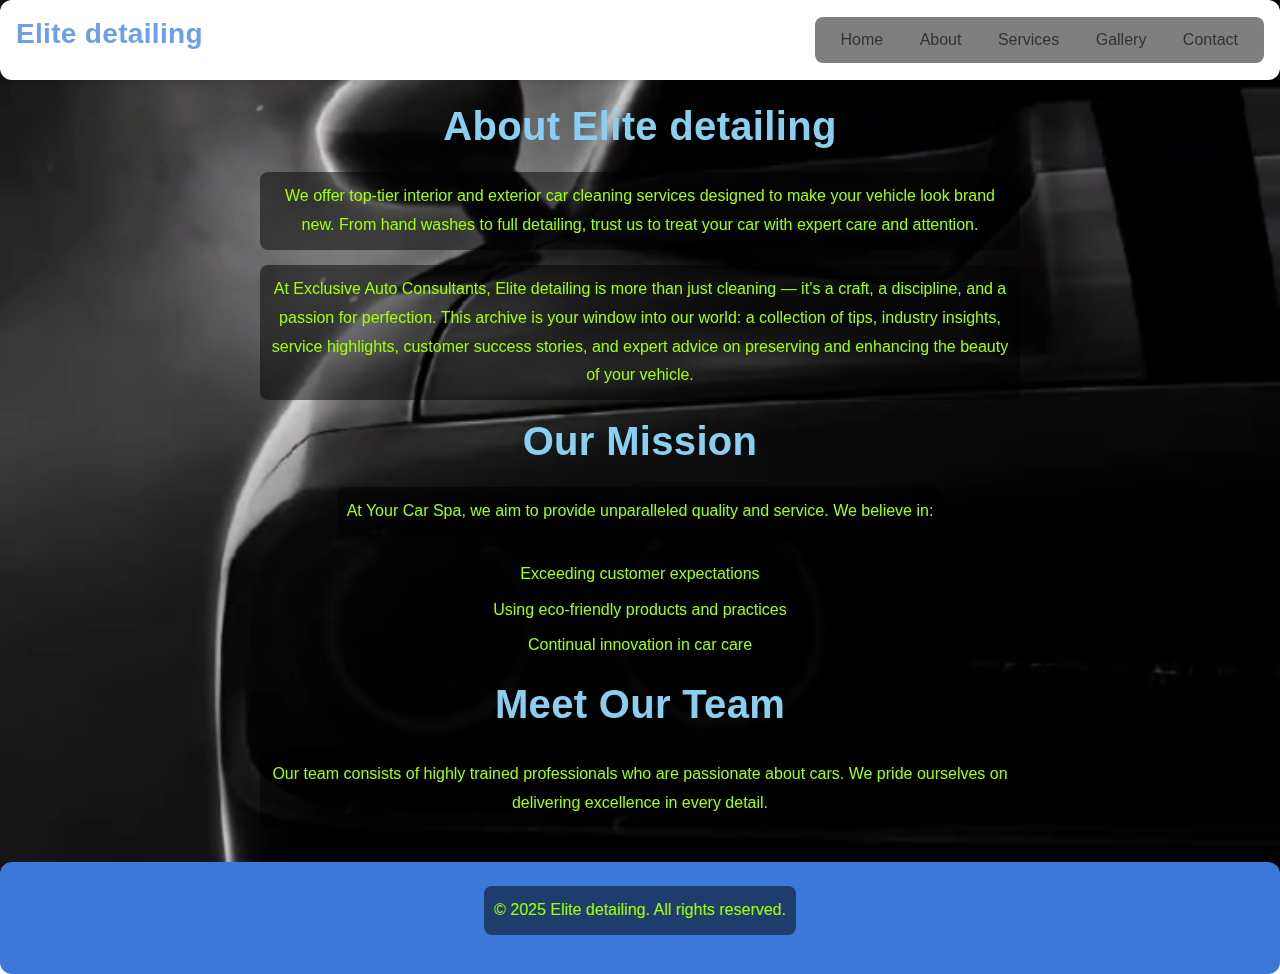
<file: about.html>
<!DOCTYPE html>
<html lang="en">
<head>
  <meta charset="UTF-8" />
  <title>Elite detailing | About</title>
  <link rel="stylesheet" href="styles.css">
  <link rel="stylesheet" href="https://fonts.googleapis.com/css2?family=Pacifico&display=swap">
  <!-- Meta tags for responsiveness and SEO -->
  <meta name="viewport" content="width=device-width, initial-scale=1.0" />
  <meta name="description" content="Learn more about Your Car Spa's history and mission." />
</head>
<body class="about">

  <!-- Background Video -->
  <video id="background-video" autoplay muted loop playsinline>
    <source src="videos/video.mp4" type="video/mp4">
    Your browser does not support HTML5 video.
  </video>
  
  <!-- Navigation -->
  <header>
    <nav>
      <a href="index.html" aria-label="Home Page">
        <h1>Elite detailing</h1>
      </a>
      <ul>
        <li><a href="index.html">Home</a></li>
        <li><a href="about.html" aria-current="page">About</a></li>
        <li><a href="services.html">Services</a></li>
        <li><a href="gallery.html">Gallery</a></li>
        <li><a href="contact.html">Contact</a></li>
      </ul>
    </nav>
  </header>

  <!-- About Content -->
  <main>
    <section id="about-us">
      <h2>About Elite detailing</h2>
      <p>
        We offer top-tier interior and exterior car cleaning services designed to make your vehicle look brand new. 
        From hand washes to full detailing, trust us to treat your car with expert care and attention.
      </p>
      <p>
        At Exclusive Auto Consultants, Elite detailing is more than just cleaning — it’s a craft, a discipline, 
        and a passion for perfection. This archive is your window into our world: a collection of tips, industry insights, service highlights, 
        customer success stories, and expert advice on preserving and enhancing the beauty of your vehicle.
      </p>
    </section>

    <section id="our-mission">
      <h2>Our Mission</h2>
      <p>
        At Your Car Spa, we aim to provide unparalleled quality and service. We
        believe in:
      </p>
      <ul>
        <li>Exceeding customer expectations</li>
        <li>Using eco-friendly products and practices</li>
        <li>Continual innovation in car care</li>
      </ul>
    </section>

    <section id="our-team">
      <h2>Meet Our Team</h2>
      <p>
        Our team consists of highly trained professionals who are passionate
        about cars. We pride ourselves on delivering excellence in every detail.
      </p>
      <!-- Team Member Profiles (optional) -->
      <!--
      <article>
        <img src="path/to/team-member.jpg" alt="Team member photo" />
        <h3>John Doe</h3>
        <p>Lead Detailer with 10+ years of experience.</p>
      </article>
      -->
    </section>
  </main>

  <!-- Footer -->
  <footer>
    <p>&copy; 2025 Elite detailing. All rights reserved.</p>
  </footer>
</body>
</html>
</file>
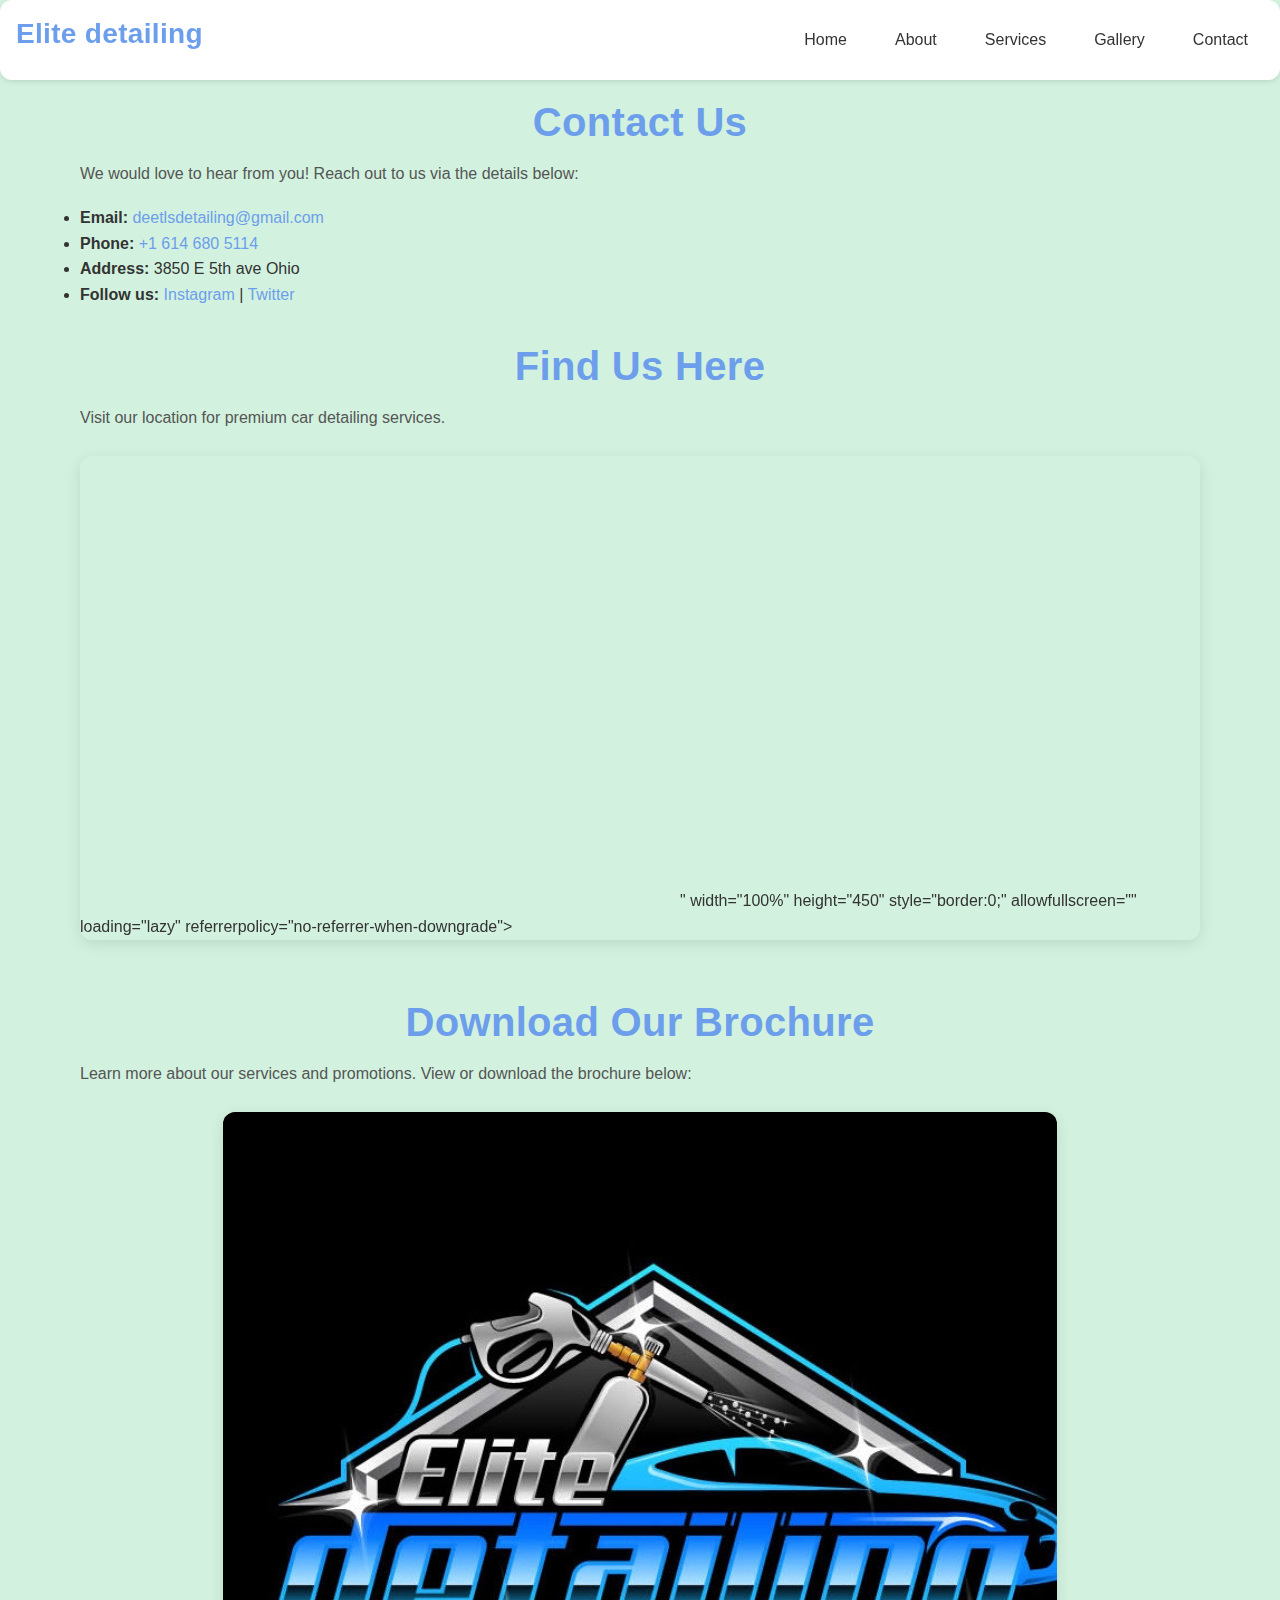
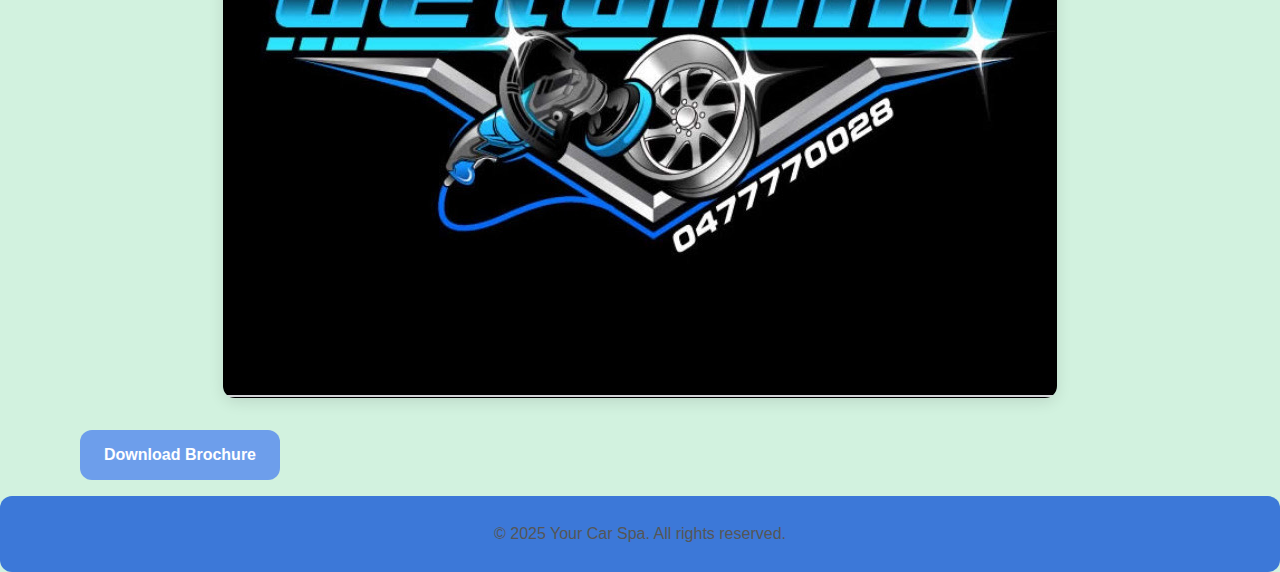
<file: contact.html>
<!DOCTYPE html>
<html lang="en">
<head>
  <meta charset="UTF-8">
  <meta name="viewport" content="width=device-width, initial-scale=1.0">
  <meta name="description" content="Get in touch with Your Car Spa.">
  <title>Elite detailing | Contact</title>
  <link rel="stylesheet" href="styles.css">
  <link rel="stylesheet" href="https://fonts.googleapis.com/css2?family=Pacifico&display=swap">
</head>
<body class="contact">

  <!-- Navigation -->
  <header>
    <nav>
      <a href="index.html" aria-label="Home Page">
        <h1>Elite detailing</h1>
      </a>
      <ul>
        <li><a href="index.html">Home</a></li>
        <li><a href="about.html">About</a></li>
        <li><a href="services.html">Services</a></li>
        <li><a href="gallery.html">Gallery</a></li>
        <li><a href="contact.html" aria-current="page">Contact</a></li>
      </ul>
    </nav>
  </header>

  <!-- Contact Details -->
  <main>
    <section class="container">
      <h2>Contact Us</h2>
      <p>We would love to hear from you! Reach out to us via the details below:</p>
      <ul>
        <li><strong>Email:</strong> <a href="mailto:info@yourcarspa.com">deetlsdetailing@gmail.com</a></li>
        <li><strong>Phone:</strong> <a href="tel:+1234567890">+1 614 680 5114</a></li>
        <li><strong>Address:</strong> 3850 E 5th ave Ohio</li>
        <li>
          <strong>Follow us:</strong>
       
          <a href="https://www.instagram.com/elitedetailing614/" target="_blank">Instagram</a> |
          <a href="https://x.com/deelsdetailing" target="_blank">Twitter</a>
        </li>
      </ul>
    </section>

    <!-- Google Map -->
    <section class="container">
      <h2>Find Us Here</h2>
      <p>Visit our location for premium car detailing services.</p>
      <div class="map-container">
        <iframe 
          src="https://www.google.com/maps/embed?pb=!1m18!1m12!1m3!1d3744.9707537517097!2d57.464444974289215!3d-20.176943181267685!2m3!1f0!2f0!3f0!3m2!1i1024!2i768!4f13.1!3m3!1m2!1s0x217c515b0e4151cd%3A0x2c3fc4e25bb92a4b!2sUniversity%20of%20Technology%2C%20Mauritius!5e0!3m2!1sen!2smu!4v1737013066556!5m2!1sen!2smu<iframe src="https://www.google.com/maps/embed?pb=!1m18!1m12!1m3!1d3056.9856700558794!2d-82.9034674874872!3d39.98642557139336!2m3!1f0!2f0!3f0!3m2!1i1024!2i768!4f13.1!3m3!1m2!1s0x883862739ba93ee9%3A0x503795773a925758!2s3850%20E%205th%20Ave%2C%20Columbus%2C%20OH%2043219!5e0!3m2!1sfr!2sus!4v1747533740192!5m2!1sfr!2sus" width="600" height="450" style="border:0;" allowfullscreen="" loading="lazy" referrerpolicy="no-referrer-when-downgrade"></iframe>"
          width="100%" 
          height="450" 
          style="border:0;" 
          allowfullscreen="" 
          loading="lazy" 
          referrerpolicy="no-referrer-when-downgrade">
        </iframe>
      </div>
    </section>

    <!-- Brochure -->
    <section class="container">
      <h2>Download Our Brochure</h2>
      <p>Learn more about our services and promotions. View or download the brochure below:</p>

      <!-- Display Brochure -->
      <div class="brochure-container">
        <img src="images/logo1.jpeg" alt="Your Car Spa Brochure" class="brochure-image">
      </div>

      <!-- Download Button -->
      <a href="images/logo1.jpeg" download="YourCarSpa.png" class="btn">Download Brochure</a>
    </section>
  </main>

  <!-- Footer -->
  <footer>
    <p>&copy; 2025 Your Car Spa. All rights reserved.</p>
  </footer>

</body>
</html>
</file>
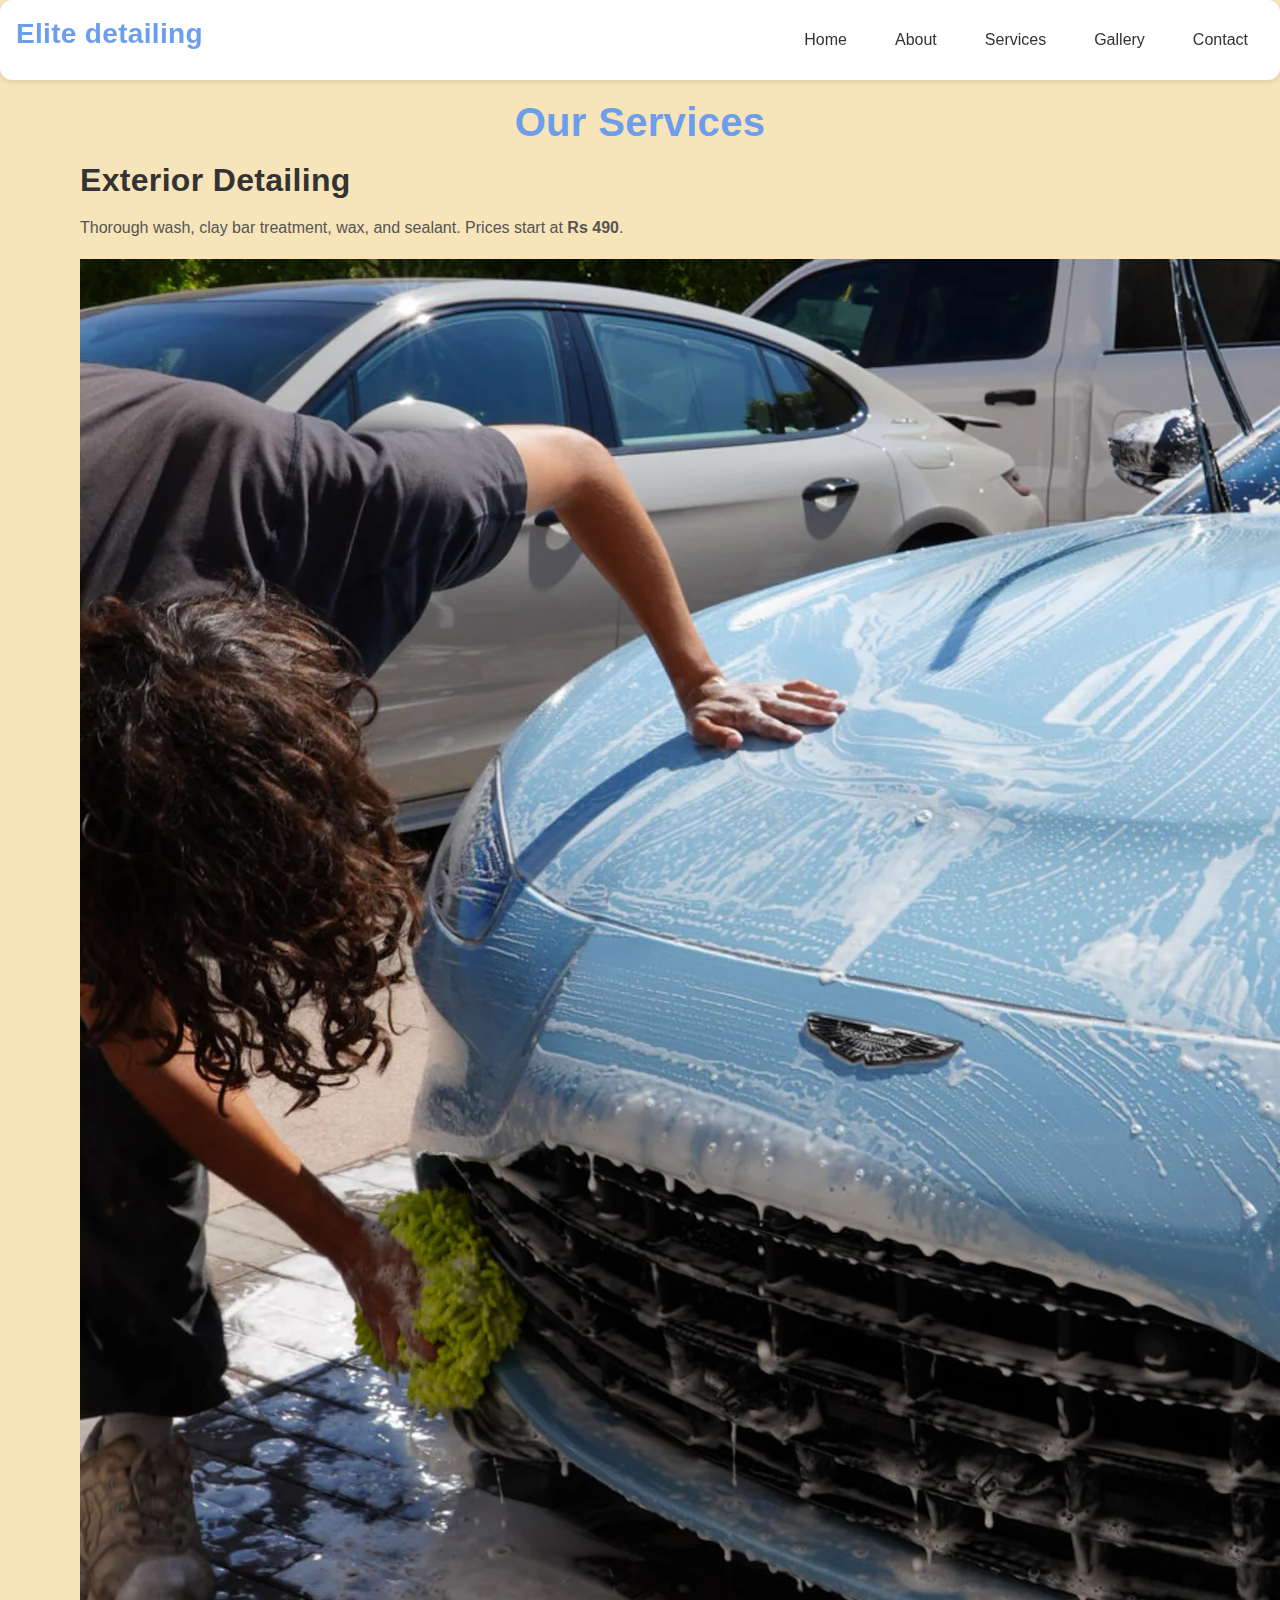
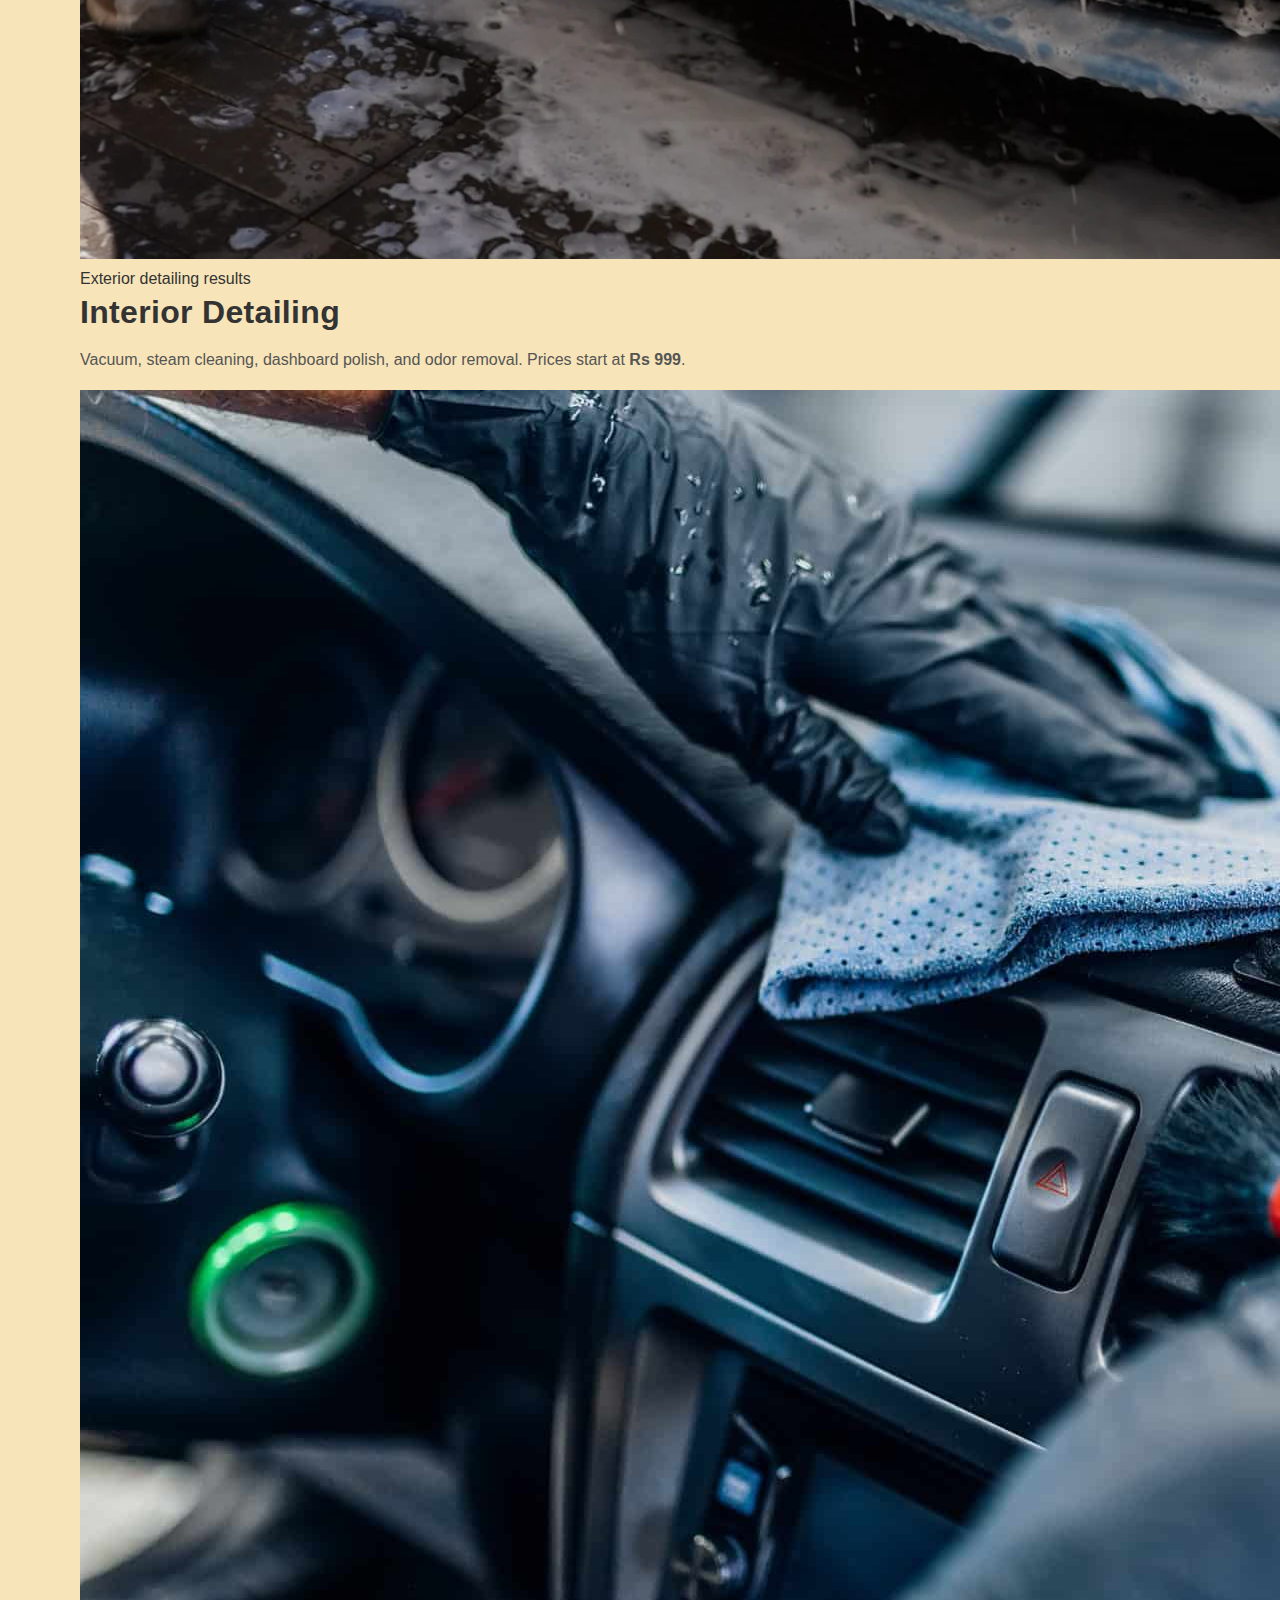
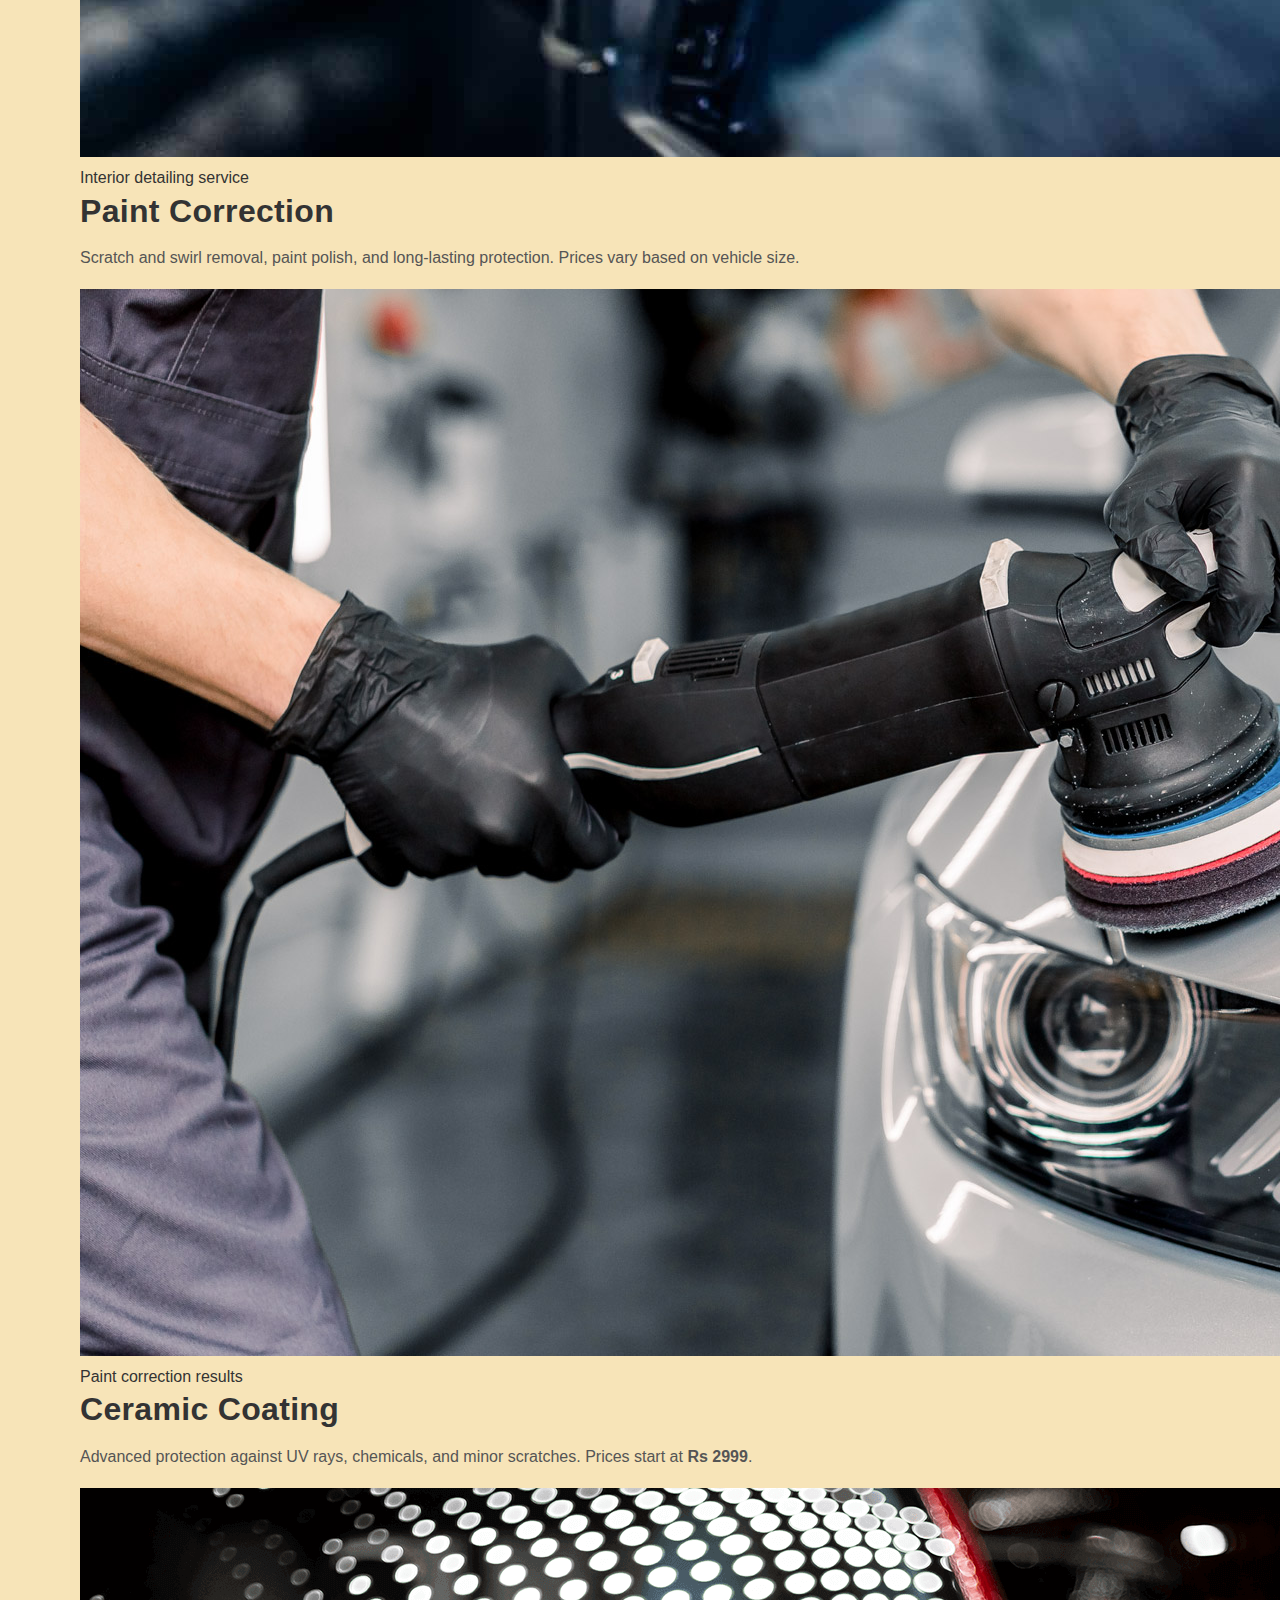
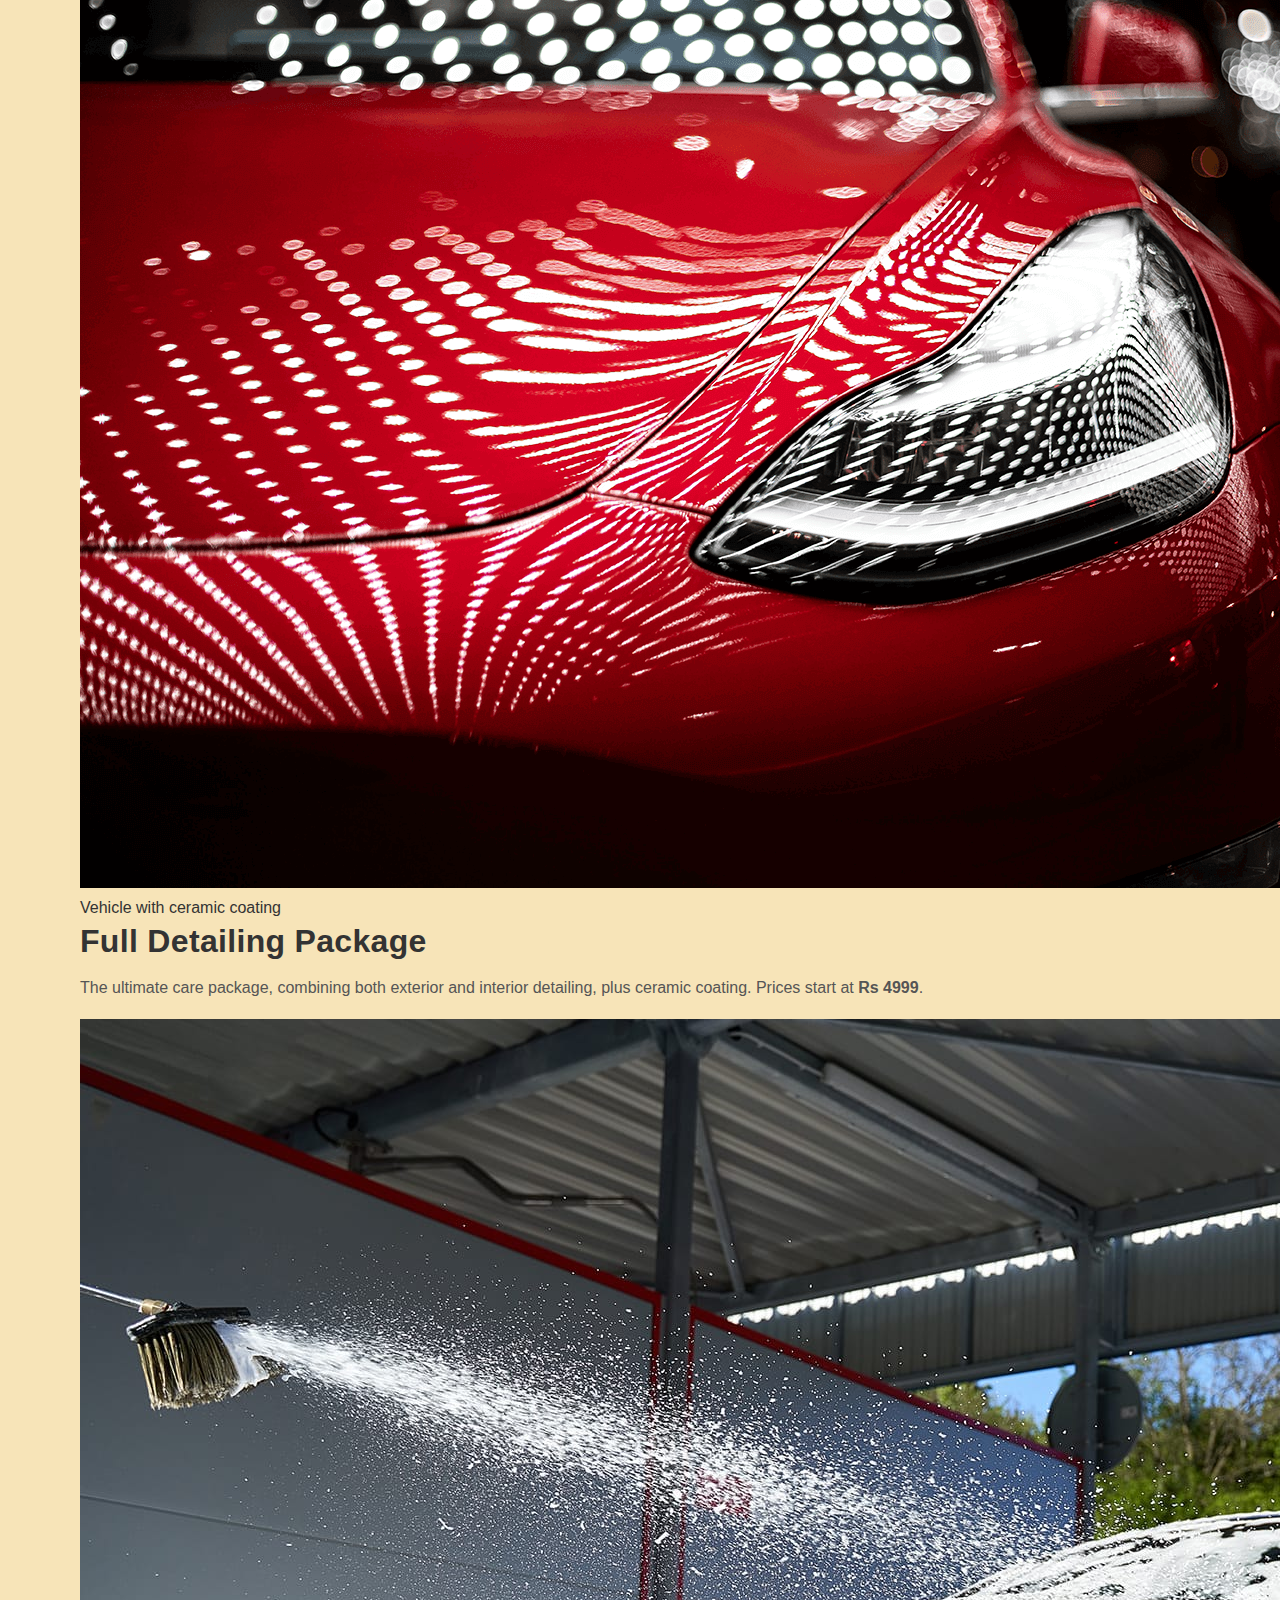
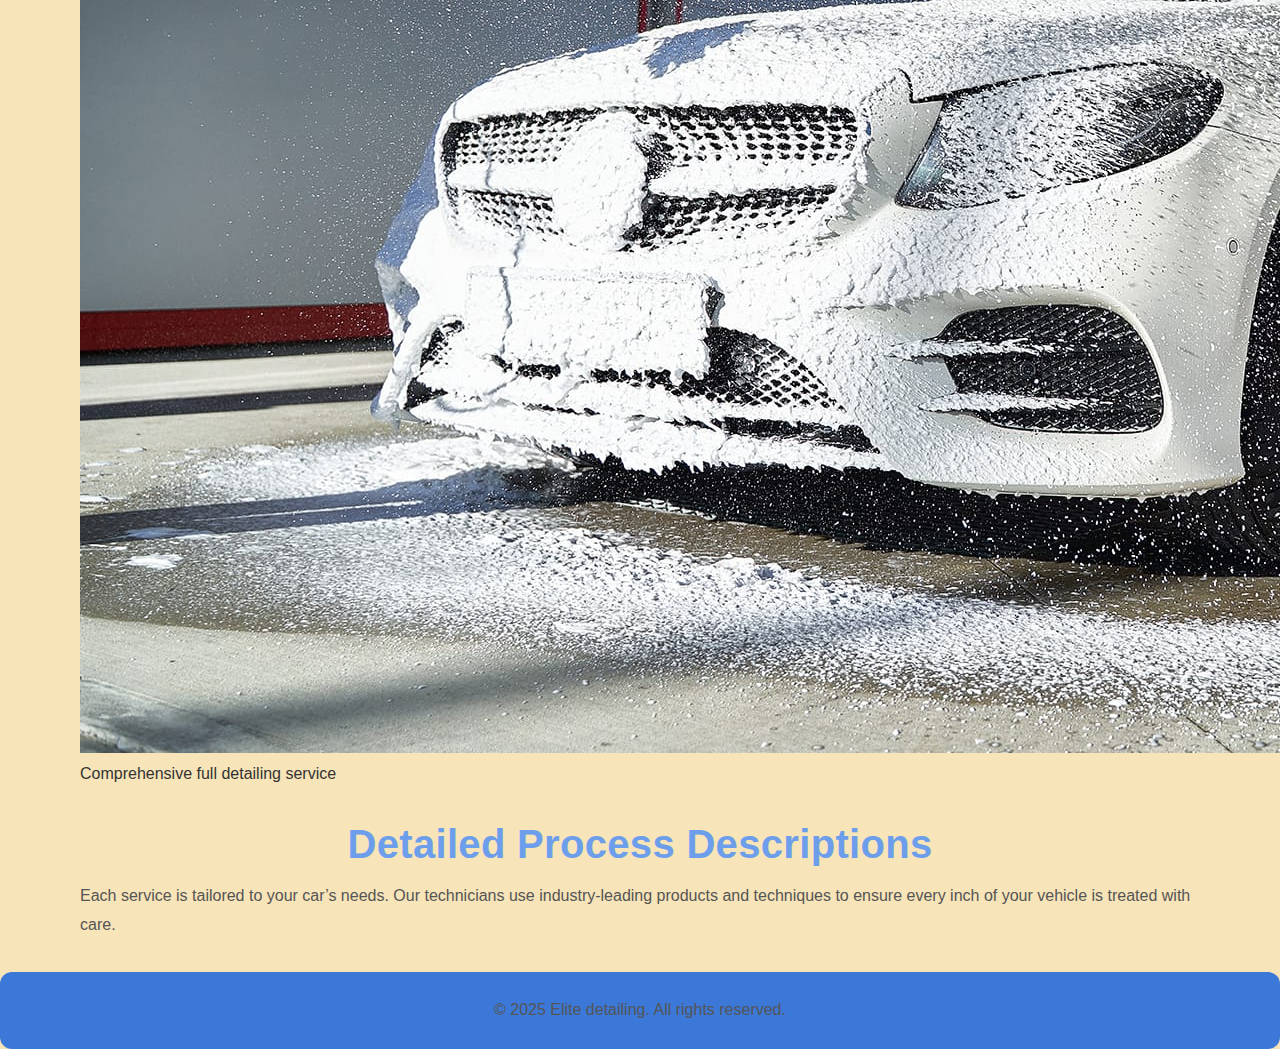
<file: services.html>
<!DOCTYPE html>
<html lang="en">
<head>
  <meta charset="UTF-8">
  <meta name="viewport" content="width=device-width, initial-scale=1.0">
  <meta name="description" content="Discover the wide range of car detailing services offered by Your Car Spa.">
  <title>Elite detailing | Services</title>
  <link rel="stylesheet" href="styles.css">
</head>
<body class="services">

  <!-- Navigation -->
  <header>
    <nav>
      <a href="index.html" aria-label="Home Page">
        <h1>Elite detailing </h1>
      </a>
      <ul>
        <li><a href="index.html">Home</a></li>
        <li><a href="about.html">About</a></li>
        <li><a href="services.html" aria-current="page">Services</a></li>
        <li><a href="gallery.html">Gallery</a></li>
        <li><a href="contact.html">Contact</a></li>
      </ul>
    </nav>
  </header>

  <!-- Services Content -->
  <main>
    <section id="services-list" class="container">
      <h2>Our Services</h2>

      <article>
        <h3>Exterior Detailing</h3>
        <p>
          Thorough wash, clay bar treatment, wax, and sealant. Prices start at <strong>Rs 490</strong>.
        </p>
        <figure>
          <img src="images/DSC01322-2_1600x.webp" alt="Before and after of a detailed red sports car" class="gallery-image">
          <figcaption>Exterior detailing results</figcaption>
        </figure>
      </article>

      <article>
        <h3>Interior Detailing</h3>
        <p>
          Vacuum, steam cleaning, dashboard polish, and odor removal. Prices start at <strong>Rs 999</strong>.
        </p>
        <figure>
          <img src="images/Interior Detailing.jpeg" alt="Deep-cleaned car interior" class="services-image">
          <figcaption>Interior detailing service</figcaption>
        </figure>
      </article>

      <article>
        <h3>Paint Correction</h3>
        <p>
          Scratch and swirl removal, paint polish, and long-lasting protection. Prices vary based on vehicle size.
        </p>
        <figure>
          <img src="images/paint_correction.jpeg" alt="Paint correction before and after" class="services-image">
          <figcaption>Paint correction results</figcaption>
        </figure>
      </article>

      <article>
        <h3>Ceramic Coating</h3>
        <p>
          Advanced protection against UV rays, chemicals, and minor scratches. Prices start at <strong>Rs 2999</strong>.
        </p>
        <figure>
          <img src="images/ceramic-coating.png" alt="Ceramic coating application" class="services-image">
          <figcaption>Vehicle with ceramic coating</figcaption>
        </figure>
      </article>

      <article>
        <h3>Full Detailing Package</h3>
        <p>
          The ultimate care package, combining both exterior and interior detailing, plus ceramic coating. Prices start at <strong>Rs 4999</strong>.
        </p>
        <figure>
          <img src="images/carwah7.jpg" alt="Full detailing package results" class="services-image">
          <figcaption>Comprehensive full detailing service</figcaption>
        </figure>
      </article>
    </section>

    <section id="detailed-services-info" class="container">
      <h2>Detailed Process Descriptions</h2>
      <p>
        Each service is tailored to your car’s needs. Our technicians use industry-leading products and techniques to ensure every inch of your vehicle is treated with care.
      </p>
    </section>
  </main>

  <!-- Footer -->
  <footer>
    <p>&copy; 2025 Elite detailing. All rights reserved.</p>
  </footer>

</body>
</html>
</file>
<file: styles.css>
/* ==============================================
   Global Styles and Theming
   ============================================== */

   :root {
    --primary-color: #6d9eeb;       /* Soft pastel blue */
    --secondary-color: #3c78d8;     /* Deeper blue for accents */
    --background-color: #f6f9fc;    /* Default light pastel background */
    --card-background: #ffffff;     /* Neutral card background */
    --text-color: #333;             /* Dark text for good contrast */
    --light-text-color: #555;       /* Softer secondary text */
    --accent-color: #f9cb9c;        /* Soft pastel orange accent */
    --success-color: #b6d7a8;       /* Pastel green for success messages */
    --error-color: #e06666;         /* Pastel red for error messages */
    --font-family: 'Poppins', sans-serif; /* Modern, clean font */
    --border-radius: 12px;          /* Increased rounded corners */
    --transition-duration: 0.3s;
    --max-width: 1200px;
  }
  
  /* Define unique pastel backgrounds for each page (except Home & About)
     We'll keep the original ones for the other pages, but override Home & About below. */
  body.services {
    background-color: #f7e4b8; /* Darker pastel yellow */
  }
  
  /* Gallery Page Background */
body.gallery {
  background-color: #C3B1E1; /* Lavender background for a calm aesthetic */
  padding: 20px 0; /* Add some vertical spacing to the page */
}

/* Section Styling */
#photo-gallery {
  text-align: center;
  margin-top: 20px;
}

#photo-gallery h2 {
  font-family: 'Pacifico', cursive;
  font-size: 2.5rem;
  color: var(--primary-color); /* Matches primary theme color */
  margin-bottom: 20px;
}

/* Pinterest-Style Grid */
.pinterest-gallery {
  display: grid;
  grid-template-columns: repeat(auto-fill, minmax(250px, 1fr)); /* Flexible grid for responsiveness */
  gap: 20px; /* Spacing between images */
  justify-items: center; /* Center-align images */
}

/* Individual Figure Styling */
.pinterest-gallery figure {
  overflow: hidden; /* Ensures images don’t overflow the container */
  border-radius: 20px; /* Large rounded corners for a soft look */
  box-shadow: 0 4px 10px rgba(0, 0, 0, 0.1); /* Subtle shadow for a floating effect */
  background: #fff; /* Clean white background for a modern look */
  transition: transform 0.3s ease, box-shadow 0.3s ease; /* Smooth hover animation */
}

.pinterest-gallery figure:hover {
  transform: scale(1.05); /* Slight zoom effect on hover */
  box-shadow: 0 8px 20px rgba(0, 0, 0, 0.2); /* Enhanced shadow on hover */
}

.pinterest-gallery img {
  width: 100%; /* Responsive width */
  height: auto; /* Maintain aspect ratio */
  display: block; /* Prevent inline spacing issues */
  border-radius: 20px; /* Matches figure’s rounded corners */
}

.pinterest-gallery figcaption {
  padding: 10px;
  font-size: 1rem;
  font-weight: bold;
  color: var(--primary-color); /* Matches primary theme color */
  text-align: center; /* Center-align captions */
}

/* Contact Page Background */
body.contact {
  background-color: #d2f2df; /* Darker pastel green */
}

  
  /* ==============================================
     Remove the original background for .home and .about
     and replace them with custom backgrounds
     ============================================== */
  
/* Home Page: Full background image */
body.home {
  background: url("images/IMG_5300.JPG") center center / cover no-repeat fixed;
}

/* Animated Gradient Text */
body.home h2.animated-text {
  font-size: 2.5rem; /* Adjust size as needed */
  font-weight: bold;
  text-align: center; /* Center the text */
  background: linear-gradient(90deg, #00D1FF, #4A90E2, #FF5EBA, #D93A96, #ff6b6b, #32FF7E, #FFCC00, #5856D6); /* Gradient colors */
  -webkit-background-clip: text; /* Clips the gradient to the text for WebKit browsers */
  background-clip: text; /* Standard property for other browsers */
  -webkit-text-fill-color: transparent; /* Makes text transparent to show gradient */
  animation: moveGradient 6s infinite; /* Applies animation */
  background-size: 300%; /* Ensures smooth gradient flow */
  margin: 20px auto; /* Adds space around and centers the element */
}

/* Keyframes for Gradient Animation */
@keyframes moveGradient {
  0% {
    background-position: 0% 50%;
  }
  50% {
    background-position: 100% 50%;
  }
  100% {
    background-position: 0% 50%;
  }
}

  
  /* About Page: We'll display a video behind the content, so set to no background */
body.about {
  position: relative;
  color: white; /* Sets default text color to white for the about page */
  margin: 0;
  padding: 0;
  overflow-x: hidden; /* Prevents horizontal scrolling due to fixed video */
}

body.about #background-video {
  position: fixed;
  top: 0;
  left: 0;
  width: 100%;
  height: 100%;
  object-fit: cover;
  z-index: -1; /* Places the video behind the content */
}

/* About Page Specific Text Styling */
body.about p {
  color: #a2ff00;
  margin-bottom: 15px;
  background: rgba(0, 0, 0, 0.5);
  padding: 10px;
  border-radius: 8px;
  display: inline-block;
}

body.about ul {
  color: #a2ff00;
  list-style: none;
  padding: 0;
  background: rgba(0, 0, 0, 0.5);
  padding: 10px;
  border-radius: 8px;
  display: inline-block;
}

body.about li {
  color: #a2ff00;
  margin-bottom: 10px;
  background: transparent;
}

body.about h2 {
  color: #89CFF0;
  margin-bottom: 20px;
}

body.about main {
  max-width: 800px;
  margin: 0 auto;
  padding: 20px;
  text-align: center;
  z-index: 1;
  position: relative;
}

/* General Navigation Styling */
header nav ul {
  list-style: none; /* Remove default list bullets */
  display: flex; /* Display items in a row */
  gap: 1rem; /* Add spacing between items */
  justify-content: center; /* Center-align items horizontally */
  padding: 0; /* Remove default padding */
  margin: 0; /* Remove default margin */
}

header nav ul li {
  display: inline; /* Ensure list items are inline */
}

header nav ul li a {
  padding: 0.5rem 1rem; /* Add padding around links */
  font-weight: 500; /* Slightly bolder text */
  text-decoration: none; /* Remove underline */
  color: var(--text-color); /* Use your defined text color */
  transition: color var(--transition-duration); /* Smooth hover effect */
}

header nav ul li a:hover {
  color: var(--primary-color); /* Highlight text on hover */
}

/* Remove highlight styles for navigation links */
header nav ul li a {
  background: transparent; /* Ensure no background is applied */
  border-radius: 0; /* Remove rounded corners */
}




  /* ==============================================
     General Element Resets & Rounded Corners
     ============================================== */
  
  * {
    margin: 0;
    padding: 0;
    box-sizing: border-box;
  }
  
  section,
  header,
  footer,
  nav,
  ul,
  li,
  button,
  input,
  textarea,
  .form,
  .article,
  .modal,
  .modal-content,
  #services-overview article,
  #photo-gallery img,
  blockquote,
  figure,
  figcaption {
    border-radius: var(--border-radius);
  }
  
  html {
    font-size: 16px;
    scroll-behavior: smooth;
  }
  
  body {
    font-family: var(--font-family);
    line-height: 1.6;
    color: var(--text-color);
    /* If you want a fallback background for non-Home/ non-About pages or in case the image fails: */
    background-color: var(--background-color);
  }
  
  .container {
    width: min(90%, var(--max-width));
    margin: 0 auto;
    padding: 1rem;
  }
  
  .hidden {
    display: none;
  }
  
  button, 
  input, 
  textarea {
    font-family: inherit;
    border-radius: var(--border-radius);
  }
  
  /* ==============================================
     Typography
     ============================================== */
  h1, h2, h3, h4 {
    margin-bottom: 0.75rem;
    font-weight: 600;
    letter-spacing: 0.02rem;
    line-height: 1.3;
  }
  
  h1 {
    font-size: clamp(2rem, 5vw, 3rem);
    color: var(--primary-color);
  }
  
  h2 {
    font-size: clamp(1.75rem, 4vw, 2.5rem);
    text-align: center;
    color: var(--primary-color);
  }
  
  h3 {
    font-size: clamp(1.5rem, 3vw, 2rem);
  }
  
  p {
    margin-bottom: 1rem;
    font-size: 1rem;
    color: var(--light-text-color);
    line-height: 1.8;
  }
  
  a {
    text-decoration: none;
    color: var(--primary-color);
    transition: color var(--transition-duration);
  }
  
  a:hover {
    color: var(--secondary-color);
  }
  
  /* ==============================================
     Special NEON Heading on Home Page
     ============================================== */
  .home #hero h2 {
    color: #000;
    font-family: 'Pacifico', cursive; /* Aesthetic font */
    text-shadow:
      0 0 5px #fff,
      0 0 10px #ff00ff,
      0 0 20px #00ffff,
      0 0 30px #ffff00,
      0 0 40px #ff00ff,
      0 0 70px #00ffff,
      0 0 80px #ffff00;
    padding: 0.5rem 1rem;
    border: 3px solid transparent;
  }
  
  /* ==============================================
     Header and Navigation
     ============================================== */
  header {
    background: var(--card-background);
    box-shadow: 0 2px 5px rgba(0, 0, 0, 0.1);
    padding: 1rem;
    position: sticky;
    top: 0;
    z-index: 1000;
  }
  
  header nav {
    display: flex;
    align-items: center;
    justify-content: space-between;
  }
  
  header nav h1 {
    font-size: 1.75rem;
    color: var(--primary-color);
  }
  
  header nav ul {
    list-style: none;
    display: flex;
    gap: 1rem;
  }
  
  header nav ul li a {
    padding: 0.5rem 1rem;
    font-weight: 500;
    border-radius: var(--border-radius);
    transition: background var(--transition-duration);
  }
  
  header nav ul li a:hover {
    background: var(--primary-color);
    color: #fff;
  }
  
  /* Mobile Navigation */
  .nav-toggle {
    display: none;
  }
  
  @media (max-width: 768px) {
    header nav ul {
      display: none;
      flex-direction: column;
      gap: 0;
      background: var(--card-background);
      position: absolute;
      top: 4rem;
      right: 0;
      width: 100%;
      border-top: 1px solid var(--light-text-color);
      border-radius: 0 0 var(--border-radius) var(--border-radius);
    }
  
    header nav ul.active {
      display: flex;
    }
  
    .nav-toggle {
      display: inline-block;
      background: none;
      border: none;
      cursor: pointer;
    }
  
    .nav-toggle .hamburger {
      width: 1.5rem;
      height: 2px;
      background: var(--text-color);
      position: relative;
      border-radius: var(--border-radius);
    }
  
    .nav-toggle .hamburger::before,
    .nav-toggle .hamburger::after {
      content: "";
      position: absolute;
      width: 1.5rem;
      height: 2px;
      background: var(--text-color);
      border-radius: var(--border-radius);
      transition: transform var(--transition-duration);
    }
  
    .nav-toggle .hamburger::before {
      top: -6px;
    }
  
    .nav-toggle .hamburger::after {
      top: 6px;
    }
  }
  
  /* ==============================================
     Hero Section
     ============================================== */
  #hero {

    color: #fff;
    text-align: center;
    padding: 4rem 1rem;
    margin-bottom: 1rem;
    box-shadow: 0 4px 15px rgba(251, 0, 0, 0.1);
  }
  
  #hero p {
    font-size: 1.125rem;
    max-width: 600px;
    margin: 0.5rem auto;
    color: #fff;
  }
  
  /* ==============================================
     Map Section
     ============================================== */
  .map-container {
    margin: 1.5rem 0;
    border-radius: var(--border-radius);
    overflow: hidden;
    box-shadow: 0 4px 15px rgba(0, 0, 0, 0.1);
  }
  
  /* ==============================================
     Brochure Section
     ============================================== */
  .brochure-container {
    margin: 1.5rem 0;
    text-align: center;
  }
  
  .brochure-image {
    max-width: 100%;
    height: auto;
    border-radius: var(--border-radius);
    box-shadow: 0 4px 15px rgba(0, 0, 0, 0.1);
  }
  
  .btn {
    display: inline-block;
    background: var(--primary-color);
    color: #fff;
    padding: 0.75rem 1.5rem;
    border-radius: var(--border-radius);
    text-decoration: none;
    font-weight: 600;
    transition: background var(--transition-duration);
  }
  
  .btn:hover {
    background: var(--secondary-color);
  }
  
  /* ==============================================
     Footer
     ============================================== */
  footer {
    text-align: center;
    padding: 1.5rem;
    background: var(--secondary-color);
    color: #fff;
  }
  
  footer p {
    margin: 0;
  }
  
  /* ==============================================
     Full-screen background video for About page
     ============================================== */
  #background-video {
    position: fixed;
    top: 0; 
    left: 0;
    width: 100vw;
    height: 100vh;
    object-fit: cover;
    z-index: -1; /* Place behind other content */
  }
</file>
